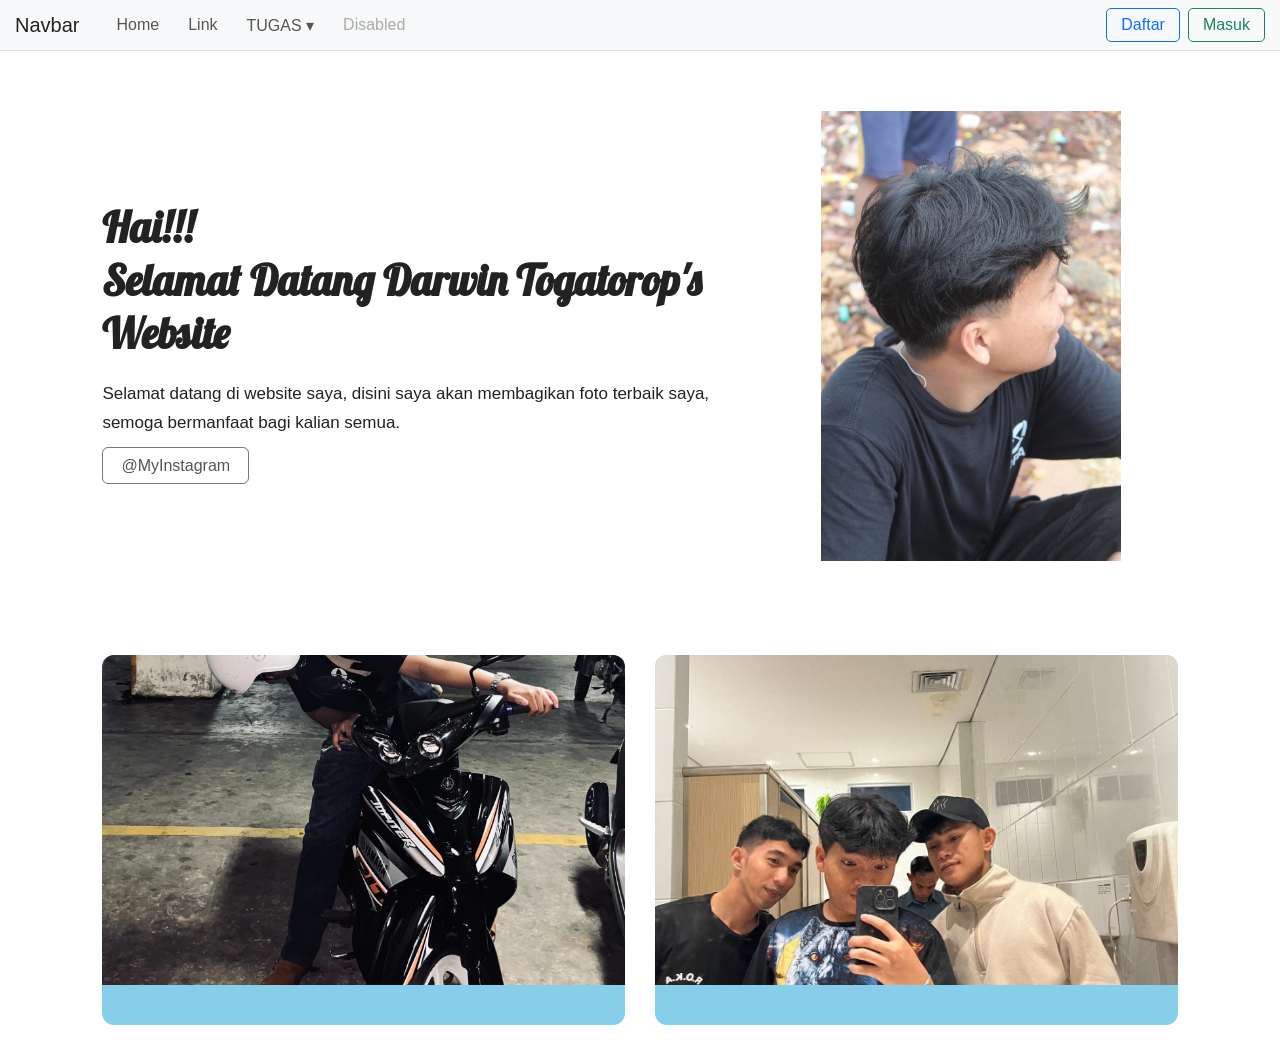
<file: index.html>
<!DOCTYPE html>
<html lang="id">
<head>
    <meta charset="UTF-8">
    <meta name="viewport" content="width=device-width, initial-scale=1.0">
    <title>My Website</title>
    <style>
@import url('https://fonts.googleapis.com/css2?family=Lobster&family=Ruwudu:wght@400;500;600;700&display=swap');
        *{margin:0;padding:0;box-sizing:border-box}
        body{font-family:Arial;background:white;color:#222}
        .navbar{background:#f8f9fa;border-bottom:1px solid #ddd}
        .navbar-container{display:flex;align-items:center;padding:8px 15px}
        .navbar-brand{font-size:20px;text-decoration:none;color:#222;margin-right:25px}
        .navbar-menu{display:flex;align-items:center;gap:5px;flex:1}
        .nav-link{padding:8px 12px;text-decoration:none;color:#555}
        .nav-link:hover{background:#e9ecef}
        .disabled{color:#aaa}
        .dropdown{position:relative}
        .dropdown-menu{display:none;position:absolute;top:100%;left:0;background:white;width:180px;padding:7px 0;border:1px solid #ddd;box-shadow:0 3px 8px #aaa}
        .dropdown-menu a{display:block;padding:8px 15px;text-decoration:none;color:#333}
        .dropdown-menu a:hover{background:#eee}
        .dropdown:hover .dropdown-menu{display:block}
        .navbar-button{display:flex;gap:8px}
        .button{padding:7px 14px;border-radius:5px;text-decoration:none}
        .daftar{border:1px solid #0d6efd;color:#0d6efd}
        .masuk{border:1px solid #198754;color:#198754}
        .hero{padding:60px 8%}
        .hero-container{max-width:1200px;margin:auto;display:flex;align-items:center;gap:40px}
        .hero-text{width:60%}
        h1{font-family:Georgia;font-size:42px;margin-bottom:20px}
        .hero-text p{font-size:17px;line-height:1.7;margin-bottom:20px}
        .instagram{padding:9px 18px;border:1px solid #777;border-radius:6px;text-decoration:none;color:#555}
        .hero-image{width:40%;text-align:center}
        .hero-image img{width:300px;max-width:100%}
        .cards{padding:30px 8%}
        .card-container{max-width:1200px;margin:auto;display:flex;gap:30px}
        .card{width:50%;overflow:hidden;border-radius:12px;background:skyblue;color:white}
        .card img{width:100%;height:330px;object-fit:cover;display:block}
        .card-content{padding:20px}
    </style>
</head>

<body>

<nav class="navbar">
    <div class="navbar-container">
        <a href="#" class="navbar-brand">Navbar</a>
        <div class="navbar-menu">
            <a href="#" class="nav-link">Home</a>
            <a href="#" class="nav-link">Link</a>
            <div class="dropdown">
                <a href="#" class="nav-link">TUGAS ▾</a>
                <div class="dropdown-menu">
                    <a href="tugas1bio.html">Tugas I</a>
                    <a href="tugas2form.html">Tugas II</a>
                    <a href="tugas3kal.html">Tugas III</a>
                </div>
            </div>
            <a href="#" class="nav-link disabled">Disabled</a>
        </div>
        <div class="navbar-button">
            <a href="#" class="button daftar">Daftar</a>
            <a href="#" class="button masuk">Masuk</a>
        </div>
    </div>
</nav>

<section class="hero">
    <div class="hero-container">
        <div class="hero-text">
            <h1 style="font-family: 'Lobster'">Hai!!!<br>Selamat Datang Darwin Togatorop's Website</h1>
        <p class="mt-3 mb-4">
                    Selamat datang di website saya, disini saya akan membagikan foto terbaik saya, semoga bermanfaat bagi kalian semua.
                </p>
            <a href="https://www.instagram.com/drwin_toga?stkn=OTVwYzhrYXZlM3lj" class="instagram" target="_blank">@MyInstagram</a>
        </div>
        <div class="hero-image">
            <img src="WhatsApp Image 2025-05-30 at 10.33.57.jpeg" alt="Logo">
        </div>
    </div>
</section>

<section class="cards">
    <div class="card-container">
        <div class="card">
            <img src="WhatsApp Image 2026-09-30 at 21.35.36.jpeg" alt="Gambar 1">
            <div class="card-content">
            </div>
        </div>
        <div class="card">
            <img src="WhatsApp Image 2026-09-30 at 21.27.36.jpeg" alt="Gambar 2">
            <div class="card-content">
            </div>
        </div>
    </div>
</section>

</body>
</html>
</file>
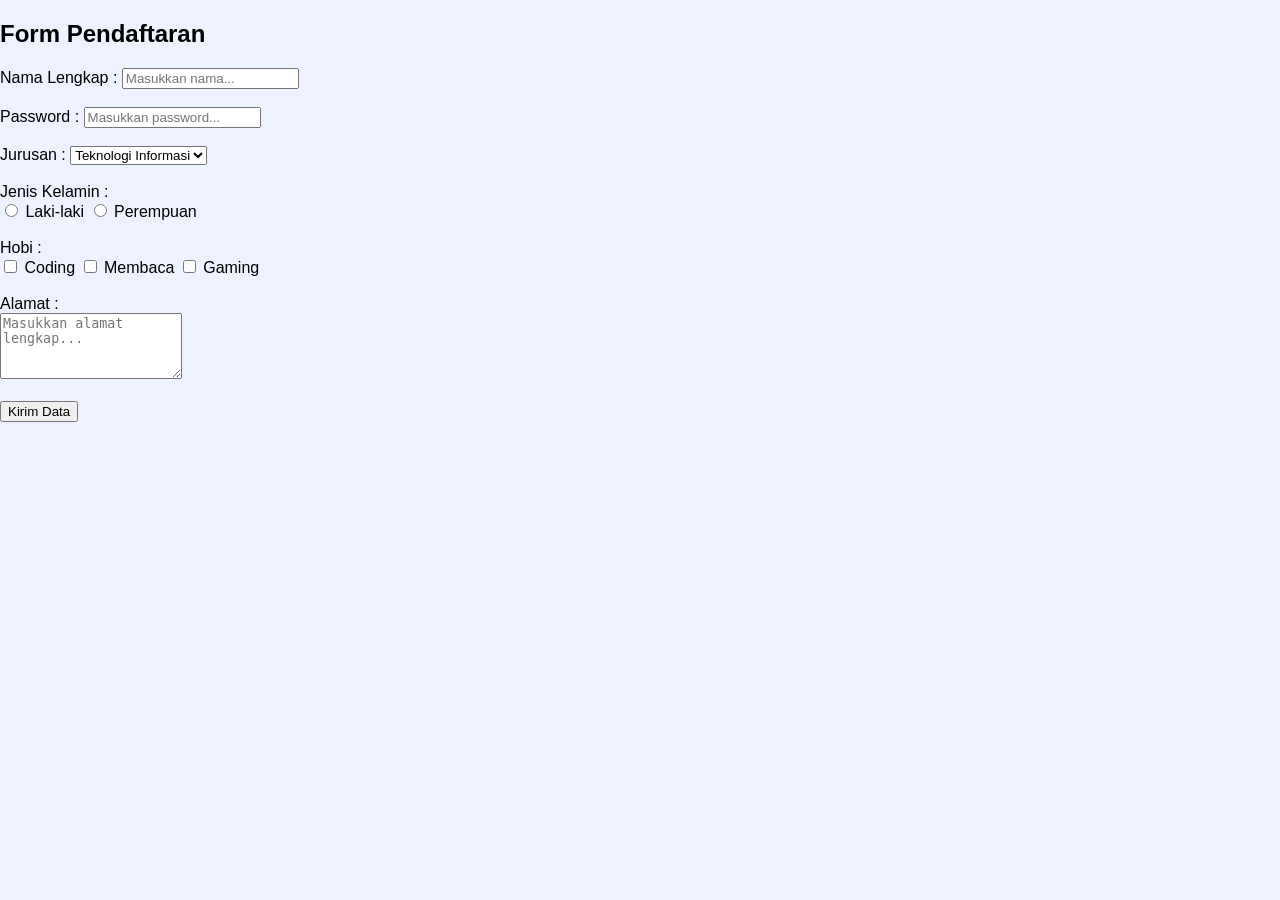
<file: tugas2form.html>
<!DOCTYPE html>
<html lang="id">
<head>
    <meta charset="UTF-8">
    <title>Tugas 2 - Form Input</title>
    <link rel="stylesheet" href="form.css">
</head>

<body>

<div class="container">

<h2>Form Pendaftaran</h2>

<form action="#" method="POST">

    <label>Nama Lengkap :</label>
    <input type="text" name="nama" placeholder="Masukkan nama..." required>
    <br><br>

    <label>Password :</label>
    <input type="password" name="password" placeholder="Masukkan password..." required>
    <br><br>

    <label>Jurusan :</label>
    <select name="jurusan">
        <option value="ti">Teknologi Informasi</option>
        <option value="si">Sistem Informasi</option>
        <option value="ilkom">Ilmu Komputer</option>
    </select>
    <br><br>

    <label>Jenis Kelamin :</label>
    <br>
    <input type="radio" name="gender" value="Laki-laki"> Laki-laki
    <input type="radio" name="gender" value="Perempuan"> Perempuan
    <br><br>

    <label>Hobi :</label>
    <br>
    <input type="checkbox" name="hobi" value="Coding"> Coding
    <input type="checkbox" name="hobi" value="Membaca"> Membaca
    <input type="checkbox" name="hobi" value="Gaming"> Gaming
    <br><br>

    <label>Alamat :</label>
    <br>
    <textarea name="alamat" rows="4" placeholder="Masukkan alamat lengkap..."></textarea>
    <br><br>

    <input type="submit" value="Kirim Data">

</form>

</div>

</body>
</html>
</file>
<file: form.css>
body {
    margin: 0;
    background: #eef2ff;
    font-family: Arial;
}

.main-container {
    min-height: 100vh;
    display: flex;
    justify-content: center;
    align-items: center;
}

fieldset {
    width: 400px;
    padding: 25px;
    border: 0;
    border-radius: 15px;
    background: white;
}

.form-input input,
.form-input textarea,
.form-input select {
    width: 100%;
    padding: 10px;
    margin: 5px 0 15px;
    box-sizing: border-box;
}

.btn-daftar {
    width: 100%;
    padding: 10px;
    border: 0;
    background: #6366f1;
    color: white;
}

.logo {
    text-align: center;
}

.buttons button {
    width: 42px;
    height: 42px;
    margin: 3px;
}
</file>
